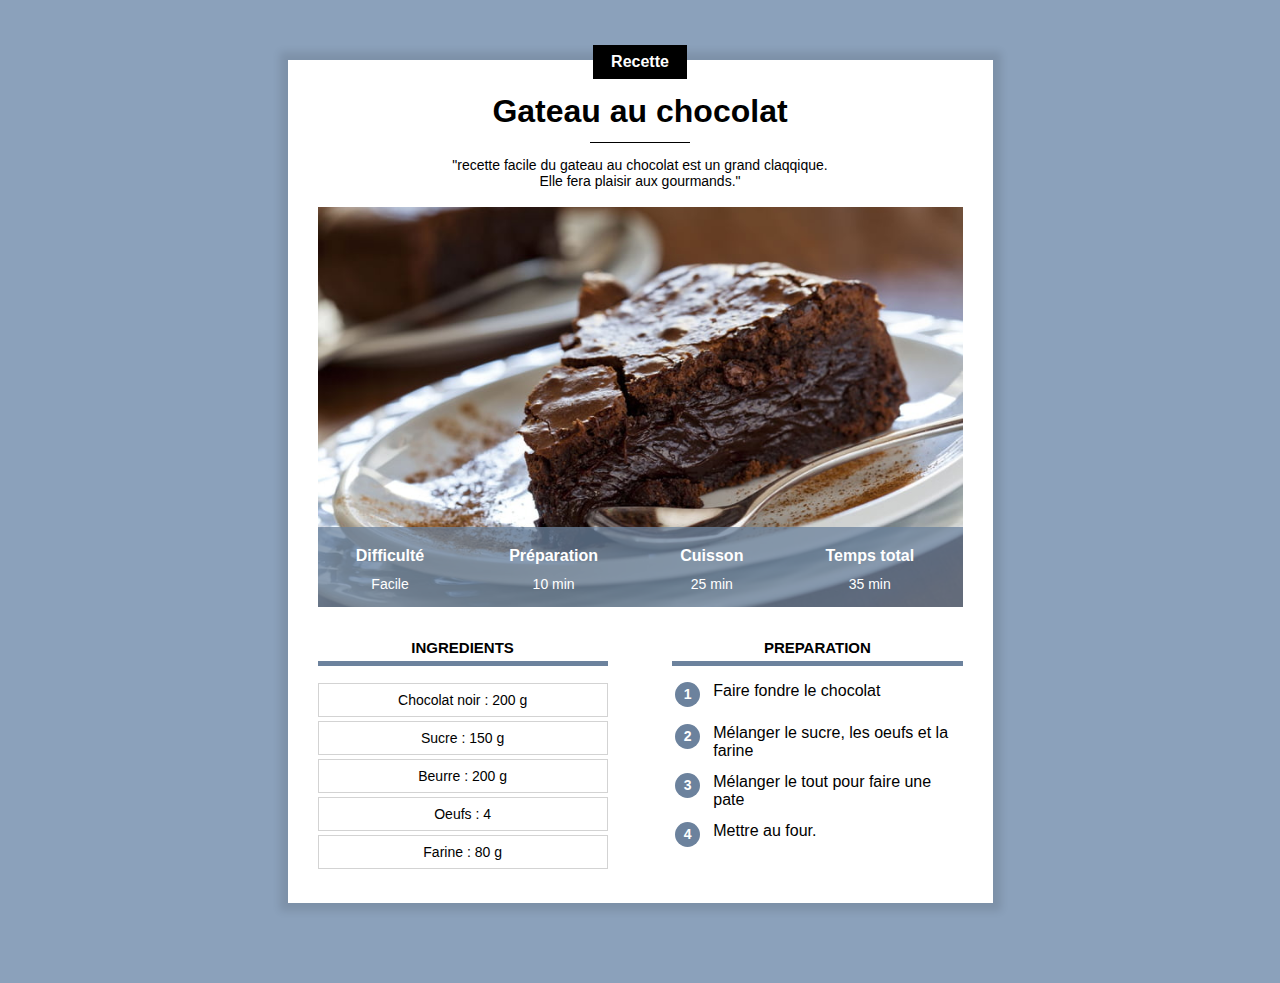
<file: index.html>
<!DOCTYPE html>
<html lang="fr">
    <head>
        <title>Gateau au chocolat</title>
        <meta charset="UTF-8">
        <meta name="viewport" content="width=device-width, initial-scale=1.0" />
        <link rel="stylesheet" href="recette.css">
        
    </head>
    <body>
        <div class="contenu">
            <div class="centre categorie">
                <p class="categorie">Recette</p>
            </div>
            <h1>Gateau au chocolat</h1>
        
            <div class="separateur">
            </div>
            <!-- LE CONTENU DE MA PAGE -->

            <div class="centre">
                <p class="description">"recette facile du gateau au chocolat est un grand claqqique. Elle fera plaisir aux gourmands."</p>
            </div>
            <div class="info">
                <img class="centre info" src="gateau.jpg">

                <table class="info">
                    <tr>
                        <th>Difficulté</th>
                        <th>Préparation</th>
                        <th>Cuisson</th>
                        <th>Temps total</th>
                    <tr>
                        <td>Facile</td>
                        <td>10 min</td>
                        <td>25 min</td>
                        <td>35 min</td>
                    </tr>
                    </tr>

                </table>
            </div>
            <div>
                <div class="colonne1 colonne">
                    <h2>Ingredients</h2>
                    <div class="ingredients">
                        <p>Chocolat noir : 200 g</p>
                        <p>Sucre : 150 g</p>
                        <p>Beurre : 200 g</p>
                        <p>Oeufs : 4</p>
                        <p>Farine : 80 g</p>
                    </div>
                </div>

                <div class ="colonne2 colonne">
                    <h2>Preparation</h2>
                    <table class="preparation">
                        <tr><td><p class="numero">1</p></td><td class="preparation_etape">Faire fondre le chocolat</td></tr>
                        <tr><td><p class="numero">2</p></td><td class="preparation_etape">Mélanger le sucre, les oeufs et la farine</td></tr>
                        <tr><td><p class="numero">3</p></td><td class="preparation_etape">Mélanger le tout pour faire une pate</td></tr>
                        <tr><td><p class="numero">4</p></td><td class="preparation_etape">Mettre au four.</td></tr>
                    </table>
                </div>   
            </div>
        </div>
    </body>
</html>
</file>
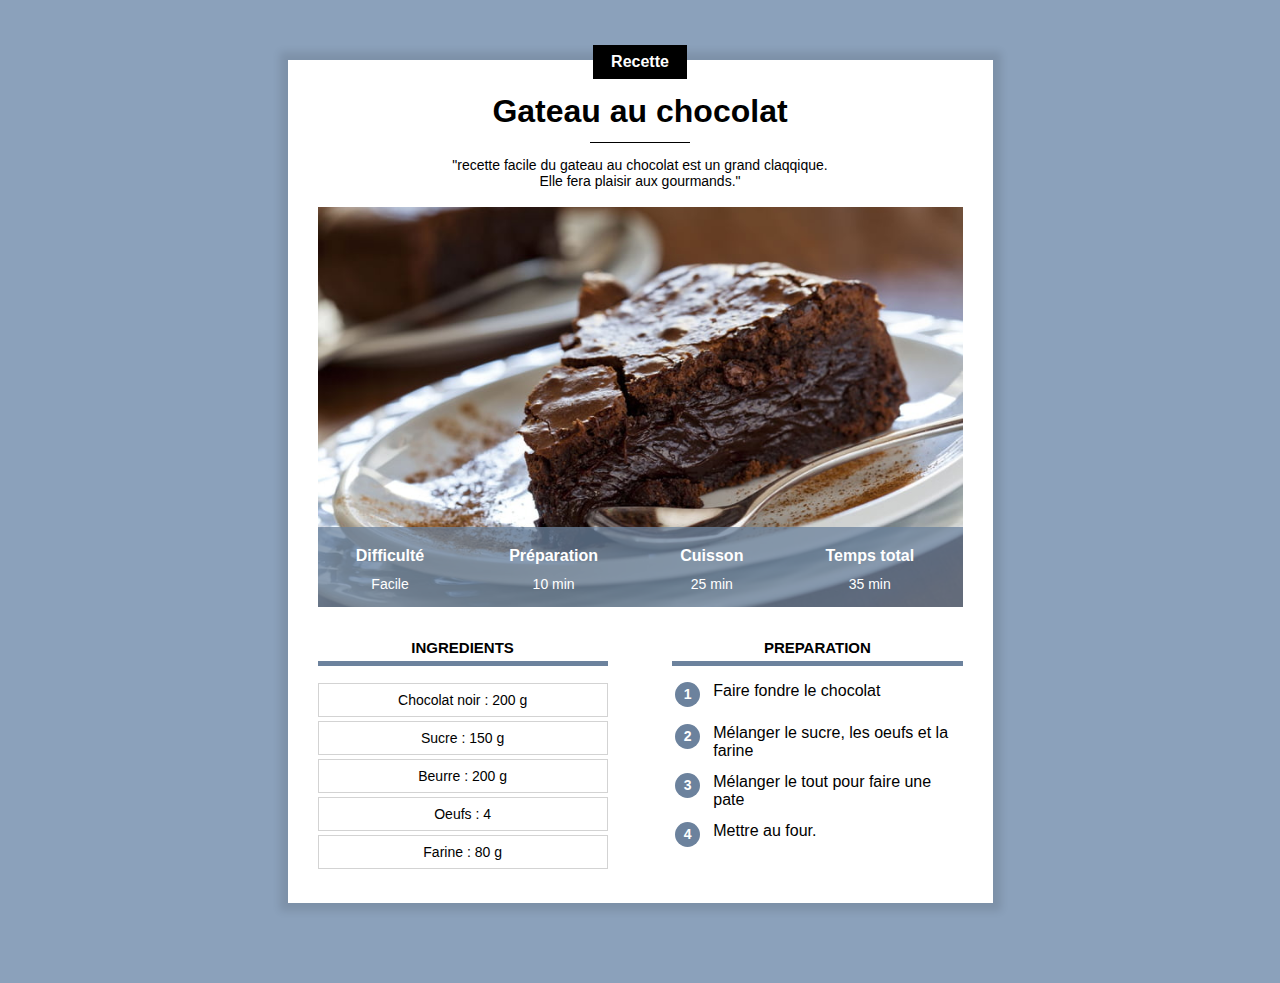
<file: lndex.html>
<!DOCTYPE html>
<html lang="fr">
    <head>
        <title>Gateau au chocolat</title>
        <meta charset="UTF-8">
        <link rel="stylesheet" href="recette.css">
        
    </head>
    <body>
        <div class="contenu">
            <div class="centre categorie">
                <p class="categorie">Recette</p>
            </div>
            <h1>Gateau au chocolat</h1>
        
            <div class="separateur">
            </div>
            <!-- LE CONTENU DE MA PAGE -->

            <div class="centre">
                <p class="description">"recette facile du gateau au chocolat est un grand claqqique. Elle fera plaisir aux gourmands."</p>
            </div>
            <div class="info">
                <img class="centre info" src="gateau.jpg">

                <table class="info">
                    <tr>
                        <th>Difficulté</th>
                        <th>Préparation</th>
                        <th>Cuisson</th>
                        <th>Temps total</th>
                    <tr>
                        <td>Facile</td>
                        <td>10 min</td>
                        <td>25 min</td>
                        <td>35 min</td>
                    </tr>
                    </tr>

                </table>
            </div>
            <div>
                <div class="colonne1 colonne">
                    <h2>Ingredients</h2>
                    <div class="ingredients">
                        <p>Chocolat noir : 200 g</p>
                        <p>Sucre : 150 g</p>
                        <p>Beurre : 200 g</p>
                        <p>Oeufs : 4</p>
                        <p>Farine : 80 g</p>
                    </div>
                </div>

                <div class ="colonne2 colonne">
                    <h2>Preparation</h2>
                    <table class="preparation">
                        <tr><td><p class="numero">1</p></td><td class="preparation_etape">Faire fondre le chocolat</td></tr>
                        <tr><td><p class="numero">2</p></td><td class="preparation_etape">Mélanger le sucre, les oeufs et la farine</td></tr>
                        <tr><td><p class="numero">3</p></td><td class="preparation_etape">Mélanger le tout pour faire une pate</td></tr>
                        <tr><td><p class="numero">4</p></td><td class="preparation_etape">Mettre au four.</td></tr>
                    </table>
                </div>   
            </div>
        </div>
    </body>
</html>
</file>
<file: recette.css>
/* Mon commentaire en CSS */

* {
    overflow: auto;
}

body{
    background-color: #8ba1bb;
    font-family: Arial;
    margin: 0;
}

p.categorie {
    background-color: black;
    color: white;
    display: inline-block;
    margin-top: -15px;
    padding: 8px 18px;
    margin-bottom: 0;
    font-weight: bold;
    font-size: 16px;
}

div.contenu {
    background-color: white;
    margin: 40px 8px 40px 8px;
    padding: 0px 8px 20px 8px;
    box-shadow: 0px 0px 8px 8px rgba(0, 0, 0, 0.1);
    overflow: visible;
}

h1 {
    text-align: center;
    margin-top: 10px;
    margin-bottom: 12px;
}

p.description {
    text-align: center;
    max-width: 400px;
    display: inline-block;
    font-size: 14px;
}

.centre {
    text-align: center;
    width: 100%;
}

div.categorie {
    margin-bottom: 0px;
    margin-top: 0px;
    overflow: visible;

}

div.separateur {
    width: 100px;
    height: 1px;
    background-color: black;
    margin-left: auto;
    margin-right: auto;
    
}

div.info {
    position: relative; 
}

table.info {
    position: absolute;
    bottom: 0;
    width: 100%;
    color: white;
    background-color: #6c829dc0;
    height: 50px;
}

table.info td {
    text-align: center;
    font-size: 12px;
    vertical-align: top;
}

table.info th {
    font-size: 14px;
    vertical-align: bottom;
    padding-bottom: 8px;
}

img.info {
    display: block;
    max-height: 400px;
    object-fit: cover;
    min-height: 200px;
    background-color: lightgrey;
}

div.colonne {
    width: 100%; 
    margin-top: 20px;  
}

div.colonne h2 {
    text-align: center;
    text-transform: uppercase;
    font-size: 15px;
    border-bottom: 5px solid #6c829d;
    padding-bottom: 5px;
}

div.colonne1 {
    display: inline-block;
}

div.ingredients p {
    text-align: center;
    border: 1px solid lightgray;
    font-size: 14px;
    padding: 8px 0;
    margin-top: 4px;
    margin-bottom: 0;
}

table.preparation p.numero {
    background-color: #6c829d;
    color: white;
    width: 25px;
    height: 25px;
    text-align: center;
    font-size: 14px;
    font-weight: bold;
    padding-top: 4px;
    box-sizing: border-box;
    border-radius: 50%;
    margin: 0;
}

table.preparation td {
    vertical-align: top;
}

table.preparation td.preparation_etape {
    font-style: 14px;
    padding-left: 10px;
    padding-bottom: 10px;
}

table.preparation tr {
    height: 40px;
}

/* Styles pour ordinateur */
@media only screen and (min-width: 768px) {
    div.contenu {
        margin: 60px 10% 80px 10%;
        padding: 0px 30px 30px 30px;
        min-width: 350px;
    }
    table.info {
        height: 80px;
    }

    table.info td {
        font-size: 14px; 
    }
    
    table.info th {
        font-size: 16px;  
    }
    div.colonne {
        width: 45%;   
    }
    
    div.colonne1 {
        margin-right: 10%;
    }
    
    div.colonne2 {
        float: right; 
    }
}

@media only screen and (min-width: 900px) {
    div.contenu {
        margin-left: auto;
        margin-right: auto;
        width: 645px;
    }

}
</file>
